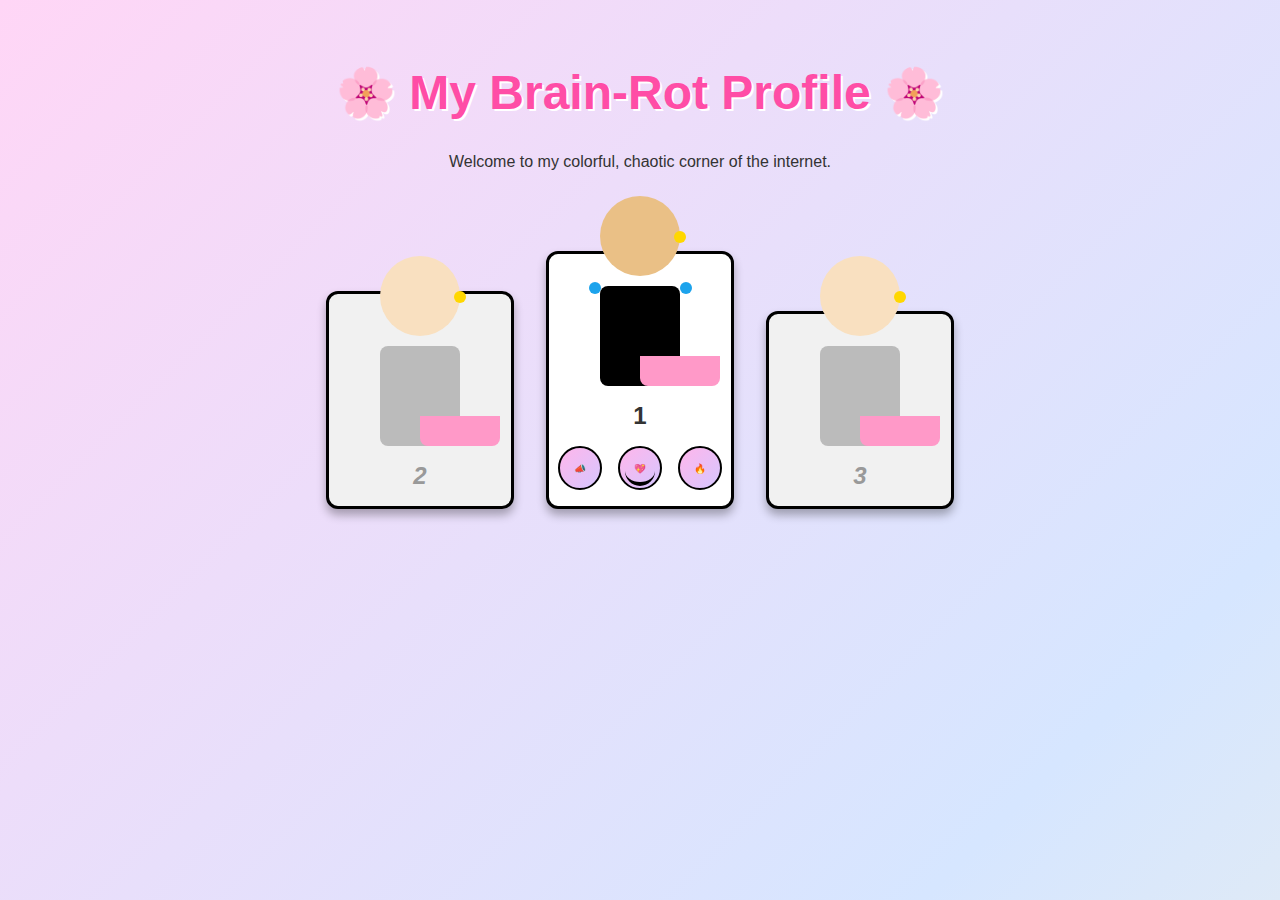
<file: index.HTML>
<!DOCTYPE html>
<html lang="en">
<head>
  <meta charset="UTF-8">
  <meta name="viewport" content="width=device-width, initial-scale=1.0">
  <title>My Brain-Rot Themed Profile</title>
  <style>
    body {
      margin: 0;
      font-family: 'Comic Sans MS', cursive, sans-serif;
      background: linear-gradient(135deg, #ffd6f6, #d6e6ff, #fff7d6, #e5d6ff);
      background-size: 300% 300%;
      animation: gradientShift 10s ease infinite;
      text-align: center;
      color: #333;
    }

    @keyframes gradientShift {
      0% {background-position: 0% 50%;}
      50% {background-position: 100% 50%;}
      100% {background-position: 0% 50%;}
    }

    header {
      padding: 2rem;
    }

    h1 {
      font-size: 3rem;
      color: #ff4da6;
      text-shadow: 2px 2px 0px #fff;
    }

    .podium-container {
      display: flex;
      justify-content: center;
      align-items: flex-end;
      margin: 2rem;
      gap: 2rem;
    }

    .podium {
      position: relative;
      width: 150px;
      background: #fff;
      border: 3px solid #000;
      border-radius: 12px;
      display: flex;
      flex-direction: column;
      justify-content: flex-end;
      align-items: center;
      padding: 1rem;
      box-shadow: 0 6px 10px rgba(0,0,0,0.3);
    }

    .podium span {
      font-size: 1.5rem;
      font-weight: bold;
    }

    .character {
      margin-bottom: 1rem;
      display: flex;
      flex-direction: column;
      align-items: center;
    }

    .character .face {
      width: 80px;
      height: 80px;
      border-radius: 50%;
      background: #eac086; /* tan skin */
      position: relative;
    }

    .character .face::before {
      content: '';
      position: absolute;
      right: -6px;
      top: 35px;
      width: 12px;
      height: 12px;
      background: gold;
      border-radius: 50%;
    }

    .character .eyes {
      display: flex;
      justify-content: space-around;
      position: absolute;
      top: 28px;
      width: 100%;
      padding: 0 18px;
    }

    .character .eyes div {
      width: 12px;
      height: 12px;
      border-radius: 50%;
      background: #1ca3ec; /* ocean blue eyes */
    }

    .character .mouth {
      position: absolute;
      bottom: 20px;
      left: 50%;
      transform: translateX(-50%);
      width: 30px;
      height: 15px;
      border-bottom: 4px solid #000;
      border-radius: 0 0 30px 30px;
    }

    .character .outfit {
      margin-top: 10px;
      width: 80px;
      height: 100px;
      background: #000; /* black shirt */
      position: relative;
      border-radius: 8px;
    }

    .character .outfit::after {
      content: '';
      position: absolute;
      bottom: 0;
      width: 100%;
      height: 30px;
      background: #ff99c8; /* lululemon pink shorts */
      border-radius: 0 0 8px 8px;
    }

    .supporters {
      display: flex;
      justify-content: center;
      gap: 1rem;
      margin-top: 1rem;
    }

    .supporters .mini {
      width: 40px;
      height: 40px;
      background: #fff;
      border: 2px solid #000;
      border-radius: 50%;
      background: linear-gradient(135deg, #ffb6eb, #d6c6ff);
      display: flex;
      justify-content: center;
      align-items: center;
      font-size: 0.6rem;
      text-align: center;
    }

    .jealous {
      background: #f1f1f1;
      color: #999;
      font-style: italic;
    }
  </style>
</head>
<body>
  <header>
    <h1>🌸 My Brain-Rot Profile 🌸</h1>
    <p>Welcome to my colorful, chaotic corner of the internet.</p>
  </header>

  <div class="podium-container">
    <div class="podium jealous" style="height: 180px;">
      <div class="character">
        <div class="face" style="background:#f9e0c0;"></div>
        <div class="outfit" style="background:#bbb;"></div>
      </div>
      <span>2</span>
    </div>

    <div class="podium" style="height: 220px;">
      <div class="character">
        <div class="face"></div>
        <div class="eyes">
          <div></div>
          <div></div>
        </div>
        <div class="mouth"></div>
        <div class="outfit"></div>
      </div>
      <span>1</span>
      <div class="supporters">
        <div class="mini">📣</div>
        <div class="mini">💖</div>
        <div class="mini">🔥</div>
      </div>
    </div>

    <div class="podium jealous" style="height: 160px;">
      <div class="character">
        <div class="face" style="background:#f9e0c0;"></div>
        <div class="outfit" style="background:#bbb;"></div>
      </div>
      <span>3</span>
    </div>
  </div>
</body>
</html>
</file>
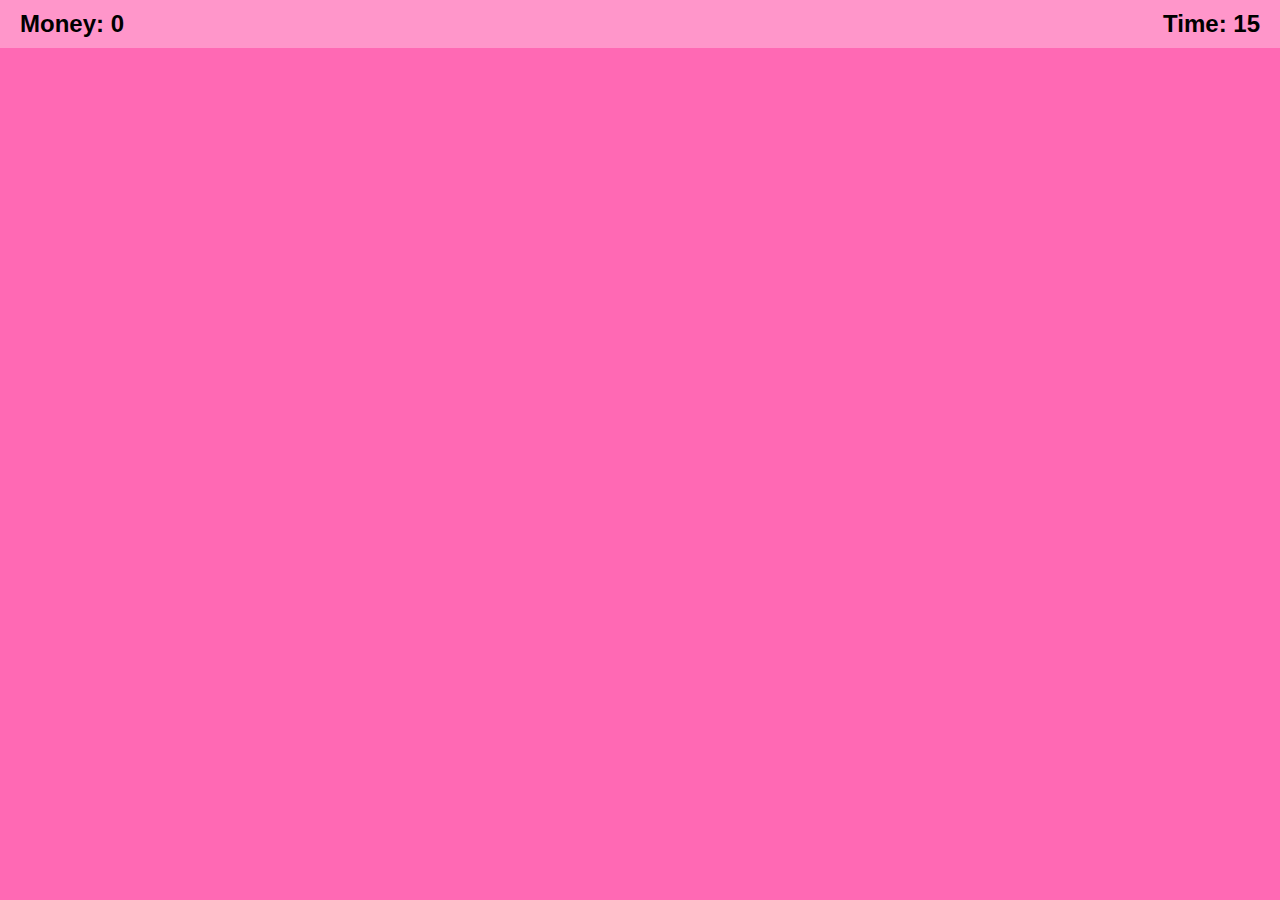
<file: game1.html>
<!DOCTYPE html>
<html lang="en">
<head>
  <meta charset="UTF-8">
  <title>Steal-A-Maggie - Game 1</title>
  <style>
    body {
      margin: 0;
      font-family: 'Comic Sans MS', cursive, sans-serif;
      background: hotpink;
      overflow: hidden;
      height: 100vh;
    }

    header {
      display: flex;
      justify-content: space-between;
      align-items: center;
      padding: 10px 20px;
      background: rgba(255, 255, 255, 0.3);
      font-weight: bold;
    }

    #money, #timer {
      font-size: 1.5em;
    }

    .coin {
      position: absolute;
      width: 60px;
      height: 60px;
      border-radius: 50%;
      background: gold;
      display: flex;
      justify-content: center;
      align-items: center;
      font-size: 0.8em;
      font-weight: bold;
      color: black;
      cursor: pointer;
      animation: float 3s infinite ease-in-out alternate;
    }

    @keyframes float {
      from { transform: translateY(0); }
      to { transform: translateY(-30px); }
    }

    #gameOverScreen {
      position: absolute;
      top: 0; left: 0;
      width: 100%; height: 100%;
      background: rgba(0, 0, 0, 0.8);
      display: flex;
      flex-direction: column;
      justify-content: center;
      align-items: center;
      color: white;
      font-size: 2em;
      display: none;
    }

    #playAgain {
      margin-top: 20px;
      padding: 10px 20px;
      font-size: 1em;
      border: none;
      border-radius: 10px;
      cursor: pointer;
      background: yellow;
      color: black;
    }
  </style>
</head>
<body>
  <header>
    <div id="money">Money: 0</div>
    <div id="timer">Time: 15</div>
  </header>

  <div id="gameOverScreen">
    <p id="finalScore"></p>
    <button id="playAgain">Play Again</button>
    <br>
    <a href="../index.html" style="color: cyan; font-size: 0.8em;">⬅ Back to Hub</a>
  </div>

  <script>
    const sillyNames = ["Maggie bobobear", "Floppo", "Goobert", "Wiggleworm", "Slippy", "Bongo"];
    let money = 0;
    let timeLeft = 15;
    let timerInterval;
    let coinInterval;

    const moneyDisplay = document.getElementById("money");
    const timerDisplay = document.getElementById("timer");
    const gameOverScreen = document.getElementById("gameOverScreen");
    const finalScore = document.getElementById("finalScore");
    const playAgainBtn = document.getElementById("playAgain");

    function startGame() {
      money = 0;
      timeLeft = 15;
      moneyDisplay.textContent = "Money: 0";
      timerDisplay.textContent = "Time: 15";
      gameOverScreen.style.display = "none";

      timerInterval = setInterval(() => {
        timeLeft--;
        timerDisplay.textContent = "Time: " + timeLeft;
        if (timeLeft <= 0) endGame();
      }, 1000);

      coinInterval = setInterval(spawnCoin, 1000);
    }

    function spawnCoin() {
      const coin = document.createElement("div");
      coin.classList.add("coin");
      coin.textContent = sillyNames[Math.floor(Math.random() * sillyNames.length)];

      const value = Math.floor(Math.random() * 10) + 1;
      coin.dataset.value = value;

      coin.style.top = Math.random() * (window.innerHeight - 100) + "px";
      coin.style.left = Math.random() * (window.innerWidth - 100) + "px";

      document.body.appendChild(coin);

      const moveInterval = setInterval(() => {
        coin.style.top = Math.random() * (window.innerHeight - 100) + "px";
        coin.style.left = Math.random() * (window.innerWidth - 100) + "px";
      }, 1500);

      coin.addEventListener("click", () => {
        money += value;
        moneyDisplay.textContent = "Money: " + money;
        coin.remove();
        clearInterval(moveInterval);
      });

      setTimeout(() => {
        if (document.body.contains(coin)) {
          coin.remove();
          clearInterval(moveInterval);
        }
      }, 5000);
    }

    function endGame() {
      clearInterval(timerInterval);
      clearInterval(coinInterval);
      document.querySelectorAll(".coin").forEach(c => c.remove());
      finalScore.textContent = "Game Over! You earned: " + money + " coins";
      gameOverScreen.style.display = "flex";
    }

    playAgainBtn.addEventListener("click", startGame);

    startGame();
  </script>
</body>
</html>
</file>
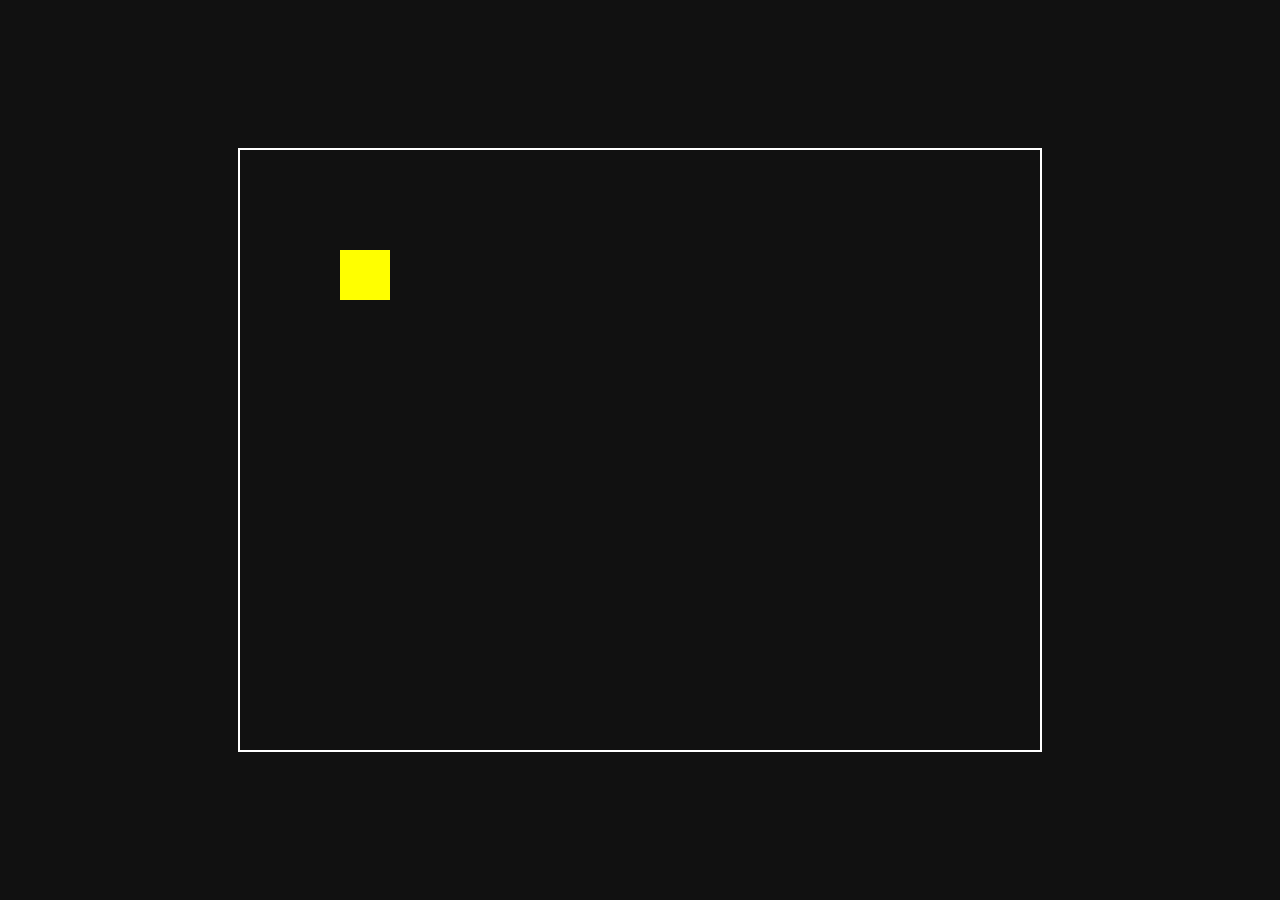
<file: games.html>
<!DOCTYPE html>
<html lang="en">
<head>
  <meta charset="UTF-8">
  <title>Game 1 - Steal-A-Maggie</title>
  <link rel="stylesheet" href="../style.css">
  <style>
    body {
      margin: 0;
      overflow: hidden;
      background: #111;
      color: #fff;
      display: flex;
      justify-content: center;
      align-items: center;
      height: 100vh;
      font-family: sans-serif;
    }
    canvas {
      border: 2px solid #fff;
    }
  </style>
</head>
<body>
  <canvas id="gameCanvas" width="800" height="600"></canvas>

  <script src="game1.js"></script>
</body>
</html>
</file>
<file: style.css>

</file>
